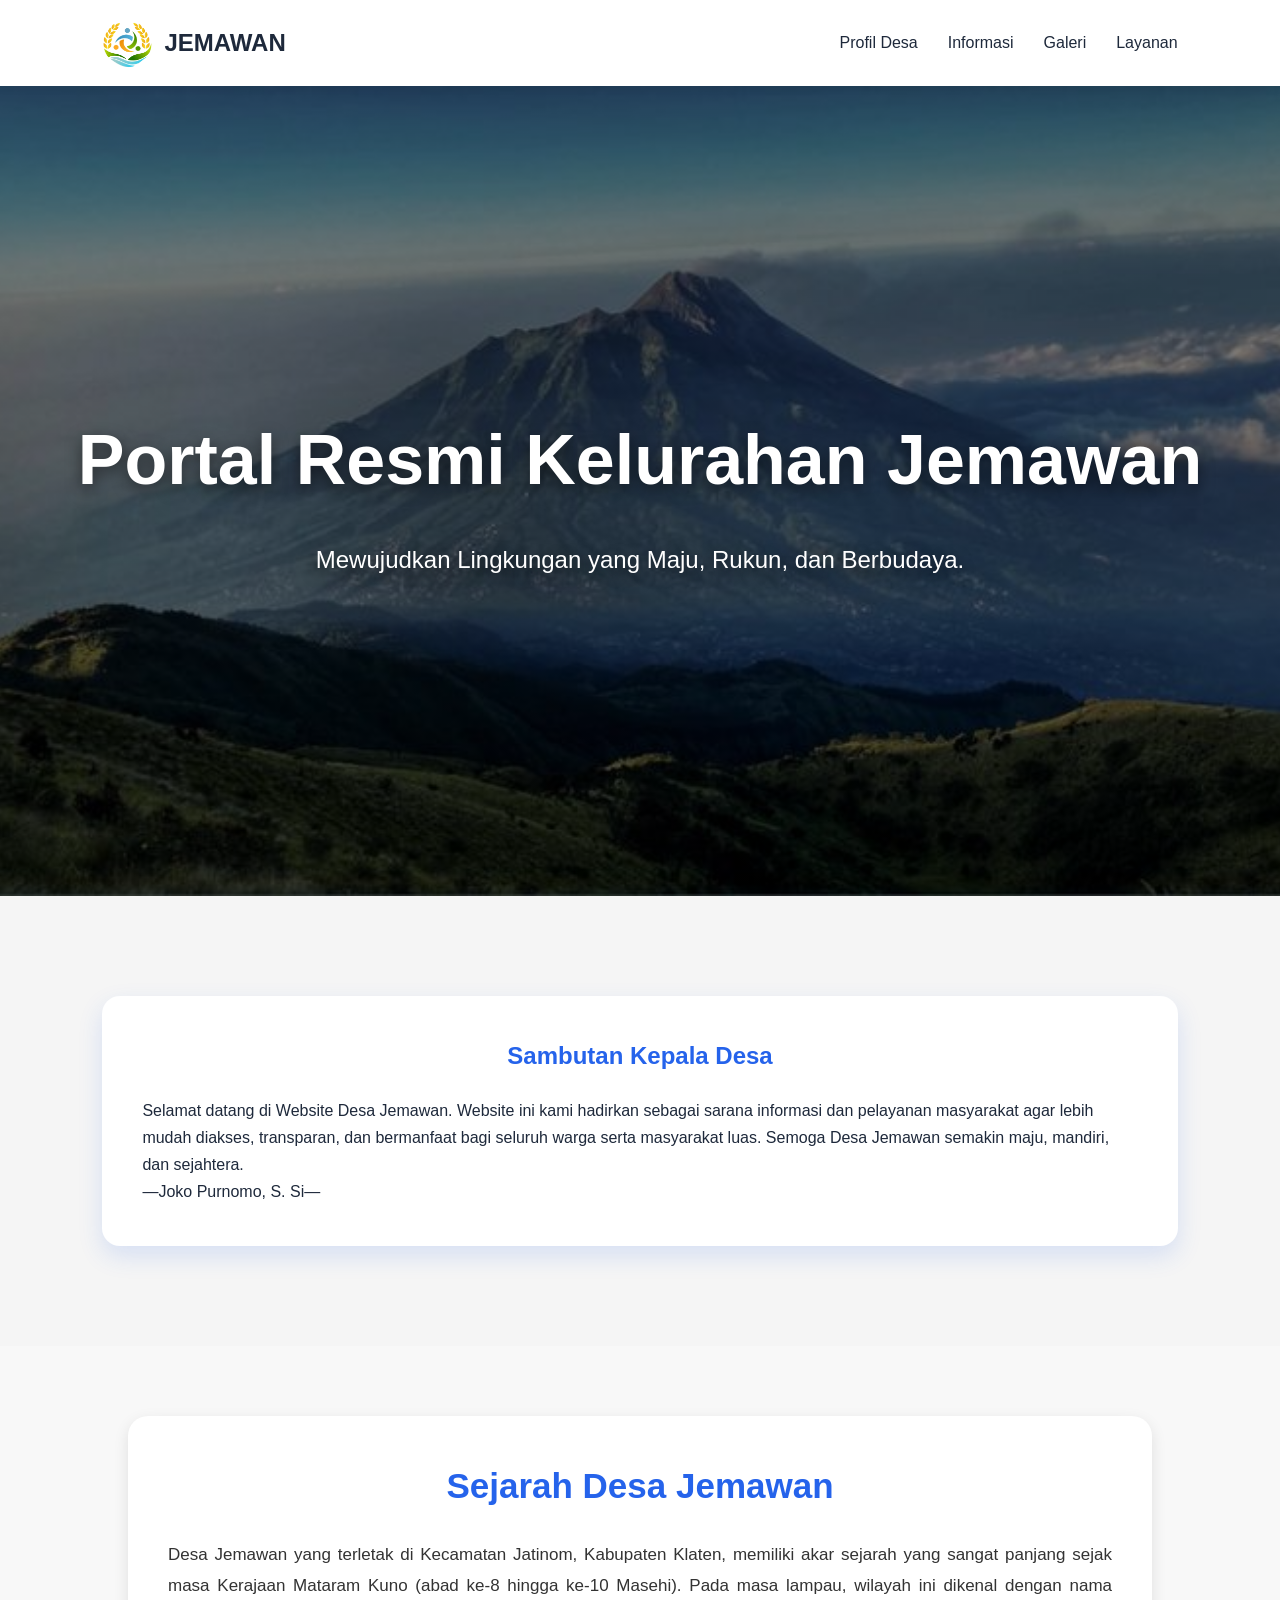
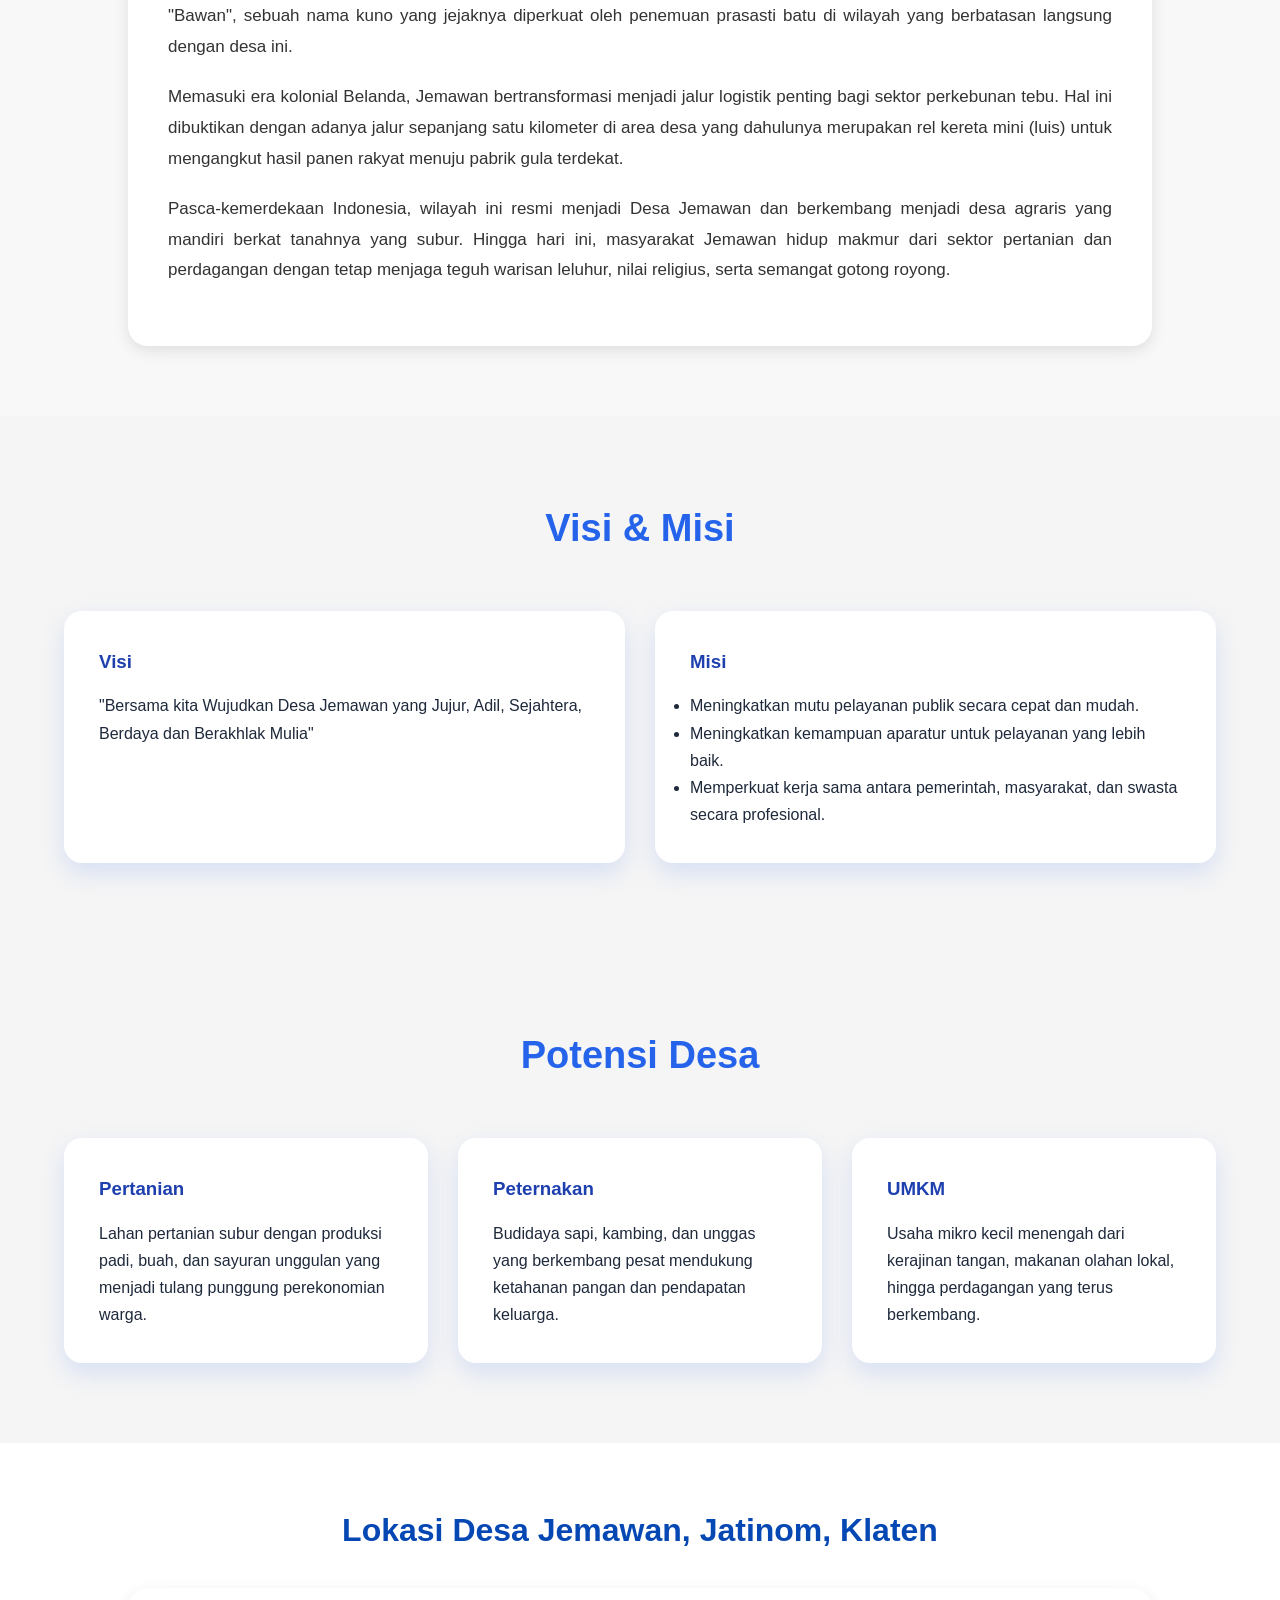
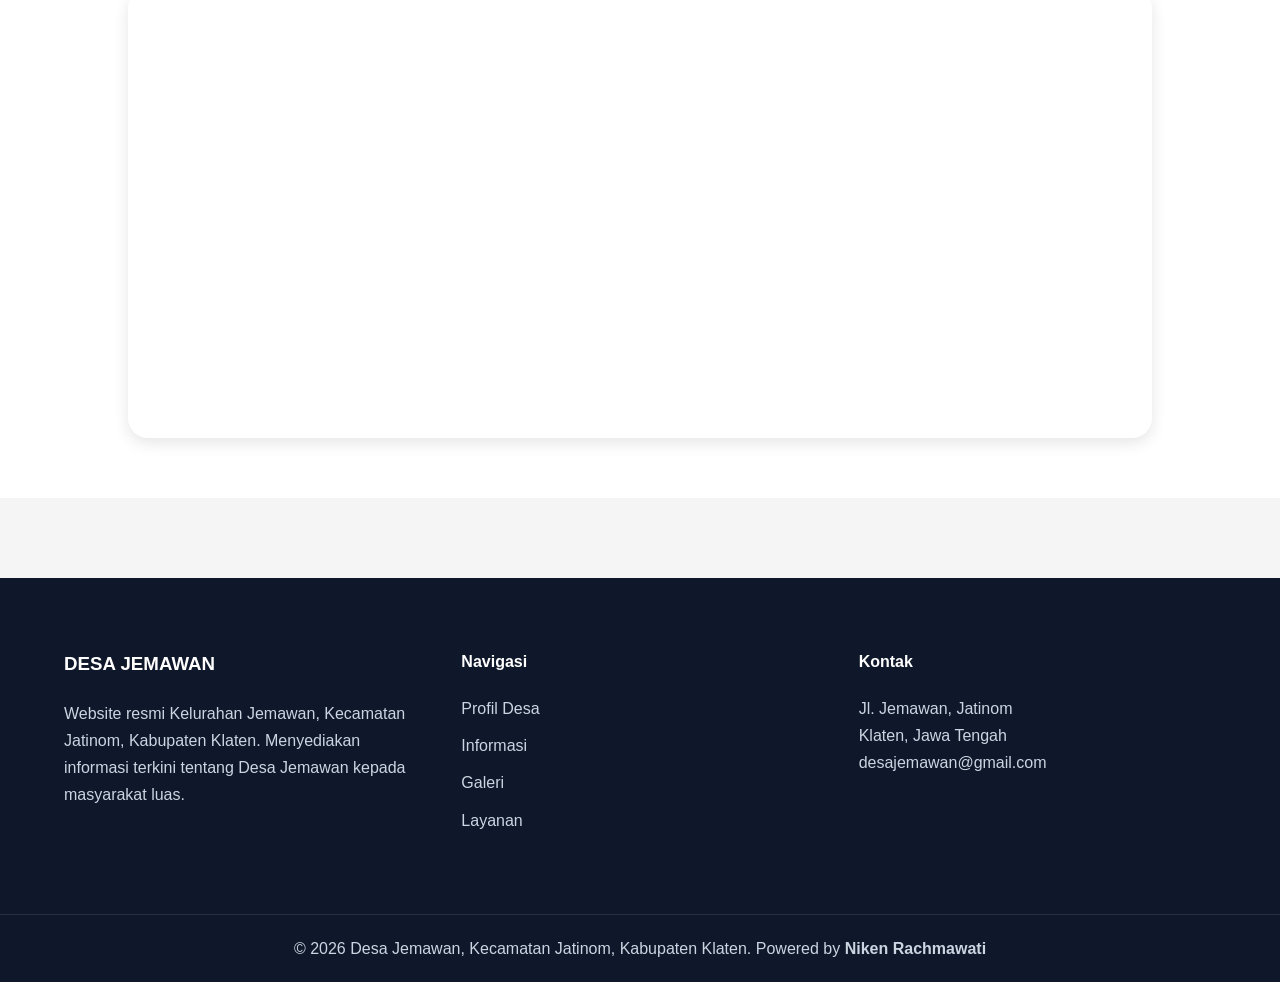
<file: index.html>
<!doctype html>
<html lang="id">
  <head>
    <meta charset="UTF-8" />
    <meta name="viewport" content="width=device-width, initial-scale=1.0" />
    <title>Desa Jemawan</title>
    <link rel="stylesheet" href="style.css" />
  </head>
  <body>
    <!-- NAVBAR -->
    <nav>
      <div class="logo">
        <img src="gambar/logo.png" alt="" />
        <h1>JEMAWAN</h1>
      </div>
      <ul>
        <li><a href="index.html">Profil Desa</a></li>
        <li><a href="informasi.html">Informasi</a></li>
        <li><a href="galeri.html">Galeri</a></li>
        <li><a href="layanan.html">Layanan</a></li>
      </ul>
      <button class="nav-toggle" id="navToggle">&#9776;</button>
    </nav>

    <!-- HERO -->
    <section class="hero">
      <h1>Portal Resmi Kelurahan Jemawan</h1>
      <p>Mewujudkan Lingkungan yang Maju, Rukun, dan Berbudaya.</p>
    </section>

    <!-- SAMBUTAN -->
    <section class="sambutan">
      <div class="text reveal">
        <h2>Sambutan Kepala Desa</h2>
        <p>
          Selamat datang di Website Desa Jemawan. Website ini kami hadirkan
          sebagai sarana informasi dan pelayanan masyarakat agar lebih mudah
          diakses, transparan, dan bermanfaat bagi seluruh warga serta
          masyarakat luas. Semoga Desa Jemawan semakin maju, mandiri, dan
          sejahtera.
        </p>
        <p>—Joko Purnomo, S. Si—</p>

        <p></p>
      </div>
    </section>

    <!-- SEJARAH DESA -->

    <section class="sejarah-section reveal">
      <div class="sejarah-container">
        <h2>Sejarah Desa Jemawan</h2>
        <p>
          Desa Jemawan yang terletak di Kecamatan Jatinom, Kabupaten Klaten,
          memiliki akar sejarah yang sangat panjang sejak masa Kerajaan Mataram
          Kuno (abad ke-8 hingga ke-10 Masehi). Pada masa lampau, wilayah ini
          dikenal dengan nama "Bawan", sebuah nama kuno yang jejaknya diperkuat
          oleh penemuan prasasti batu di wilayah yang berbatasan langsung dengan
          desa ini.
        </p>
        <p>
          Memasuki era kolonial Belanda, Jemawan bertransformasi menjadi jalur
          logistik penting bagi sektor perkebunan tebu. Hal ini dibuktikan
          dengan adanya jalur sepanjang satu kilometer di area desa yang
          dahulunya merupakan rel kereta mini (luis) untuk mengangkut hasil
          panen rakyat menuju pabrik gula terdekat.
        </p>
        <p>
          Pasca-kemerdekaan Indonesia, wilayah ini resmi menjadi Desa Jemawan
          dan berkembang menjadi desa agraris yang mandiri berkat tanahnya yang
          subur. Hingga hari ini, masyarakat Jemawan hidup makmur dari sektor
          pertanian dan perdagangan dengan tetap menjaga teguh warisan leluhur,
          nilai religius, serta semangat gotong royong.
        </p>
      </div>
    </section>

    <!-- VISI MISI -->
    <section class="visi-misi" id="visimisi">
      <div class="container">
        <div class="vm-header reveal">
          <h2>Visi &amp; Misi</h2>
        </div>

        <div class="vm-grid">
          <!-- Kartu Visi -->
          <div class="vm-card reveal">
            <h3>Visi</h3>
            <p>
              "Bersama kita Wujudkan Desa Jemawan yang Jujur, Adil, Sejahtera,
              Berdaya dan Berakhlak Mulia"
            </p>
          </div>
          <!-- Kartu Misi -->
          <div class="vm-card reveal">
            <h3>Misi</h3>
            <ul>
              <li>
                Meningkatkan mutu pelayanan publik secara cepat dan mudah.
              </li>
              <li>
                Meningkatkan kemampuan aparatur untuk pelayanan yang lebih baik.
              </li>
              <li>
                Memperkuat kerja sama antara pemerintah, masyarakat, dan swasta
                secara profesional.
              </li>
            </ul>
          </div>
          <!-- Tag penutup kartu misi -->
        </div>
        <!-- Penutup vm-grid -->
      </div>
      <!-- Penutup container -->
    </section>

    <!-- POTENSI DESA -->
    <section class="potensi" id="potensi">
      <div class="container">
        <div class="potensi-header reveal">
          <h2>Potensi Desa</h2>
        </div>

        <div class="potensi-grid">
          <div class="potensi-card reveal">
            <h3>Pertanian</h3>
            <p>
              Lahan pertanian subur dengan produksi padi, buah, dan sayuran
              unggulan yang menjadi tulang punggung perekonomian warga.
            </p>
          </div>

          <div class="potensi-card reveal">
            <h3>Peternakan</h3>
            <p>
              Budidaya sapi, kambing, dan unggas yang berkembang pesat mendukung
              ketahanan pangan dan pendapatan keluarga.
            </p>
          </div>

          <div class="potensi-card reveal">
            <h3>UMKM</h3>
            <p>
              Usaha mikro kecil menengah dari kerajinan tangan, makanan olahan
              lokal, hingga perdagangan yang terus berkembang.
            </p>
          </div>
        </div>
      </div>
    </section>

    <!-- MAP DESA -->

    <section class="map-section">
      <h2>Lokasi Desa Jemawan, Jatinom, Klaten</h2>

      <div class="map-container">
        <iframe
          src="https://www.google.com/maps/embed?pb=!1m18!1m12!1m3!1d24096.228251646527!2d110.59430471164451!3d-7.655940342905545!2m3!1f0!2f0!3f0!3m2!1i1024!2i768!4f13.1!3m3!1m2!1s0x2e7a42499007c6bb%3A0x8ad4c342df64499b!2sJemawan%2C%20Kec.%20Jatinom%2C%20Kabupaten%20Klaten%2C%20Jawa%20Tengah!5e1!3m2!1sid!2sid!4v1779674688064!5m2!1sid!2sid"
          width="800"
          height="600"
          style="border: 0"
          allowfullscreen=""
          loading="lazy"
          referrerpolicy="no-referrer-when-downgrade"
          allowfullscreen
          loading="lazy"
        >
        </iframe>
      </div>
    </section>

    <!-- FOOTER -->
    <footer class="footer">
      <div class="footer-inner container">
        <div class="footer-brand">
          <h3>DESA JEMAWAN</h3>
          <p>
            Website resmi Kelurahan Jemawan, Kecamatan Jatinom, Kabupaten
            Klaten. Menyediakan informasi terkini tentang Desa Jemawan kepada
            masyarakat luas.
          </p>
        </div>
        <div class="footer-links">
          <h4>Navigasi</h4>
          <ul>
            <li><a href="index.html">Profil Desa</a></li>
            <li><a href="informasi.html">Informasi</a></li>
            <li><a href="galeri.html">Galeri</a></li>
            <li><a href="layanan.html">Layanan</a></li>
          </ul>
        </div>
        <div class="footer-kontak">
          <h4>Kontak</h4>
          <p>Jl. Jemawan, Jatinom</p>
          <p>Klaten, Jawa Tengah</p>
          <p>desajemawan@gmail.com</p>
        </div>
      </div>
      <div class="footer-bottom">
        <p>
          © 2026 Desa Jemawan, Kecamatan Jatinom, Kabupaten Klaten. Powered by
          <strong>Niken Rachmawati</strong>
        </p>
      </div>
    </footer>

    <script src="script.js"></script>
  </body>
</html>
</file>
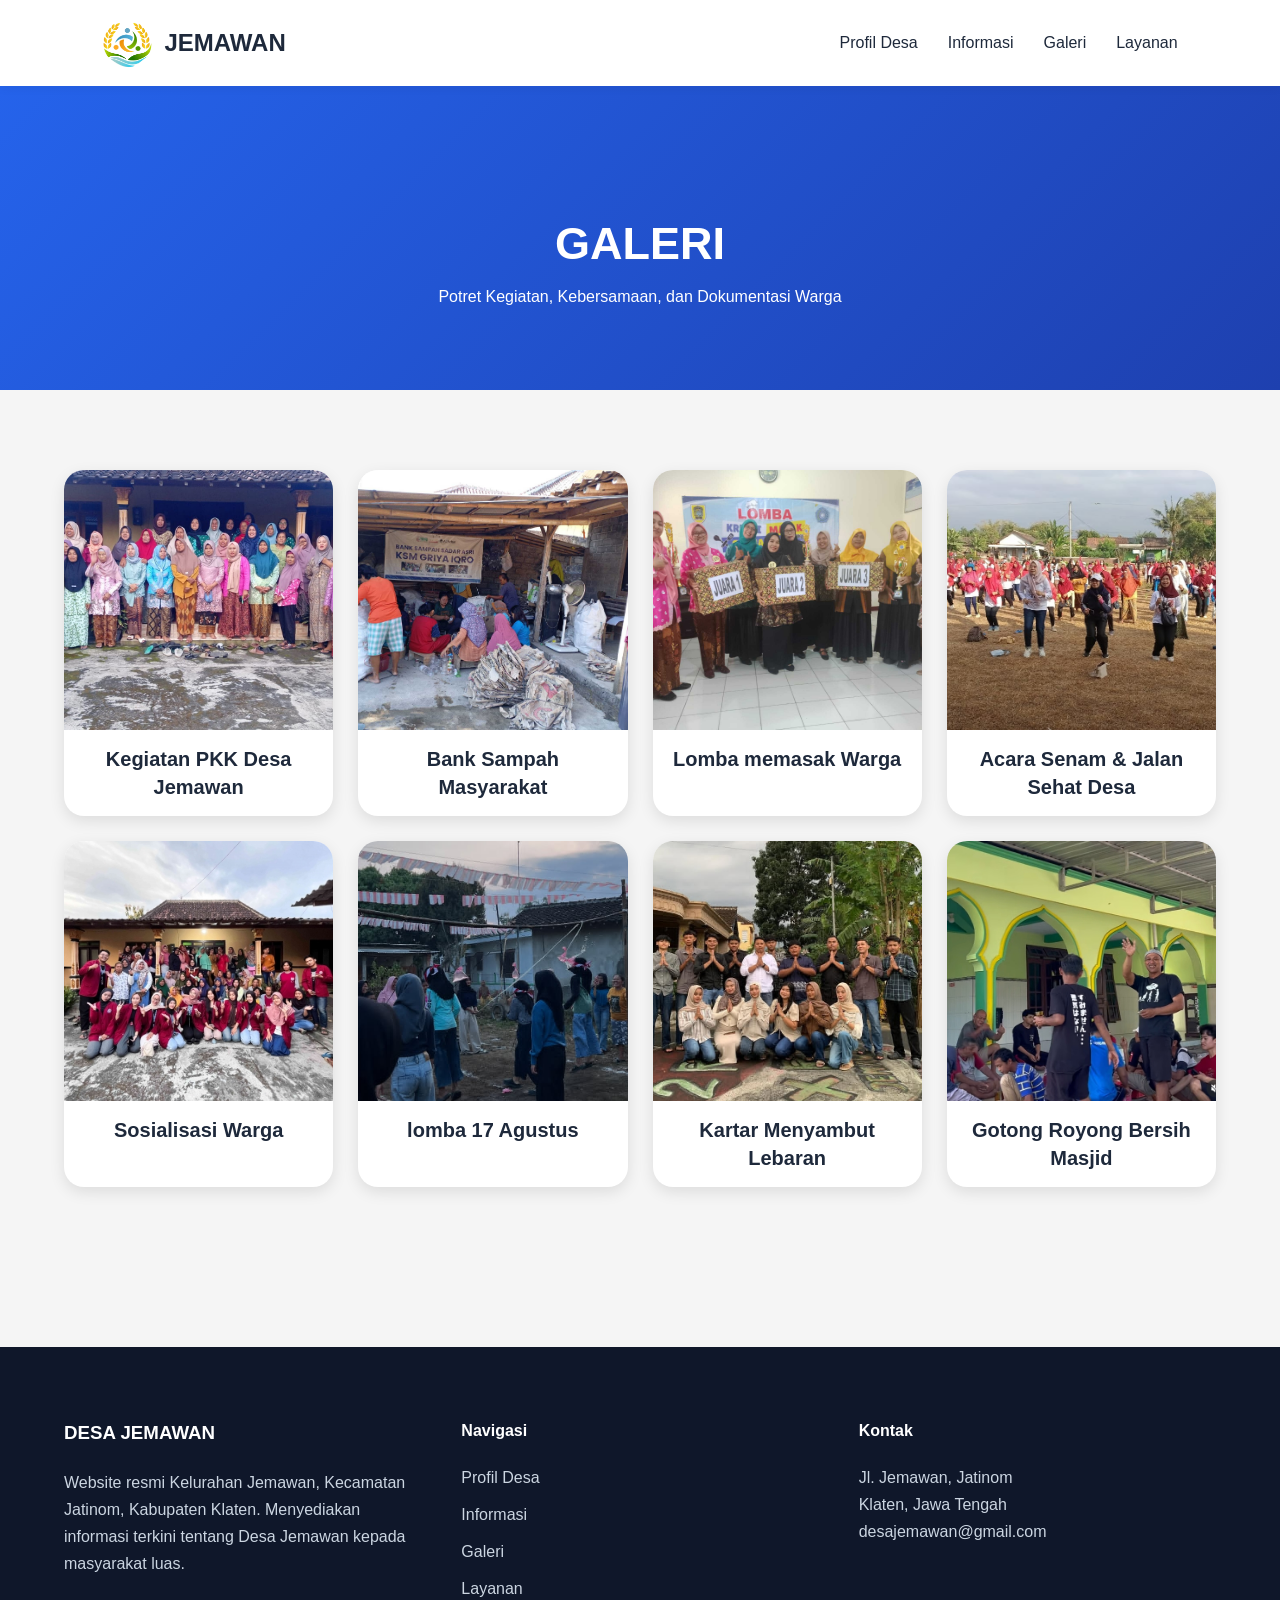
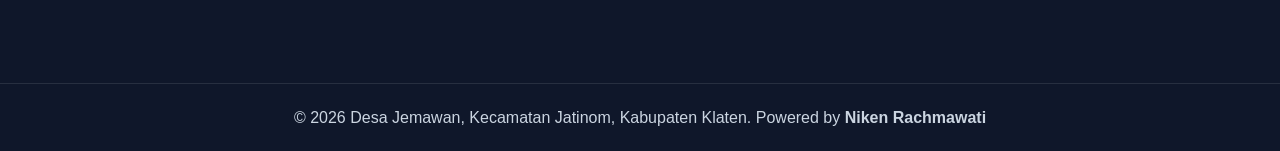
<file: galeri.html>
<!doctype html>
<html lang="id">
  <head>
    <meta charset="UTF-8" />
    <meta name="viewport" content="width=device-width, initial-scale=1.0" />
    <title>Galeri Desa Jemawan</title>
    <link rel="stylesheet" href="style.css" />
  </head>
  <body>
    <!-- NAVBAR -->
    <nav>
      <div class="logo">
        <img src="gambar/logo.png" alt="" />
        <h1>JEMAWAN</h1>
      </div>
      <ul>
        <li><a href="index.html">Profil Desa</a></li>
        <li><a href="informasi.html">Informasi</a></li>
        <li><a href="galeri.html">Galeri</a></li>
        <li><a href="layanan.html">Layanan</a></li>
      </ul>
      <button class="nav-toggle" id="navToggle">&#9776;</button>
    </nav>

    <section class="page-banner">
      <h1>GALERI</h1>
      <p>Potret Kegiatan, Kebersamaan, dan Dokumentasi Warga</p>
      <p></p>
    </section>

    <section class="gallery">
      <div class="gallery-box">
        <img src="gambar/foto1.jpg" alt="foto desa" />
        <p>Kegiatan PKK Desa Jemawan</p>
      </div>

      <div class="gallery-box">
        <img src="gambar/foto2.jpg" alt="foto desa" />
        <p>Bank Sampah Masyarakat</p>
      </div>

      <div class="gallery-box">
        <img src="gambar/foto3.jpg" alt="foto desa" />
        <p>Lomba memasak Warga</p>
      </div>

      <div class="gallery-box">
        <img src="gambar/foto4.jpg" alt="foto desa" />
        <p>Acara Senam & Jalan Sehat Desa</p>
      </div>

      <div class="gallery-box">
        <img src="gambar/foto5.jpg" alt="foto desa" />
        <p>Sosialisasi Warga</p>
      </div>

      <div class="gallery-box">
        <img src="gambar/foto6.jpeg" alt="foto desa" />
        <p>lomba 17 Agustus</p>
      </div>

      <div class="gallery-box">
        <img src="gambar/foto7.jpeg" alt="foto desa" />
        <p>Kartar Menyambut Lebaran</p>
      </div>

      <div class="gallery-box">
        <img src="gambar/foto8.jpeg" alt="foto desa" />
        <p>Gotong Royong Bersih Masjid</p>
      </div>
    </section>

    <!-- FOOTER -->
    <footer class="footer">
      <div class="footer-inner container">
        <div class="footer-brand">
          <h3>DESA JEMAWAN</h3>
          <p>
            Website resmi Kelurahan Jemawan, Kecamatan Jatinom, Kabupaten
            Klaten. Menyediakan informasi terkini tentang Desa Jemawan kepada
            masyarakat luas.
          </p>
        </div>
        <div class="footer-links">
          <h4>Navigasi</h4>
          <ul>
            <li><a href="index.html">Profil Desa</a></li>
            <li><a href="informasi.html">Informasi</a></li>
            <li><a href="galeri.html">Galeri</a></li>
            <li><a href="layanan.html">Layanan</a></li>
          </ul>
        </div>
        <div class="footer-kontak">
          <h4>Kontak</h4>
          <p>Jl. Jemawan, Jatinom</p>
          <p>Klaten, Jawa Tengah</p>
          <p>desajemawan@gmail.com</p>
        </div>
      </div>
      <div class="footer-bottom">
        <p>
          © 2026 Desa Jemawan, Kecamatan Jatinom, Kabupaten Klaten. Powered by
          <strong>Niken Rachmawati</strong>
        </p>
      </div>
    </footer>

    <script src="script.js"></script>
  </body>
</html>
</file>
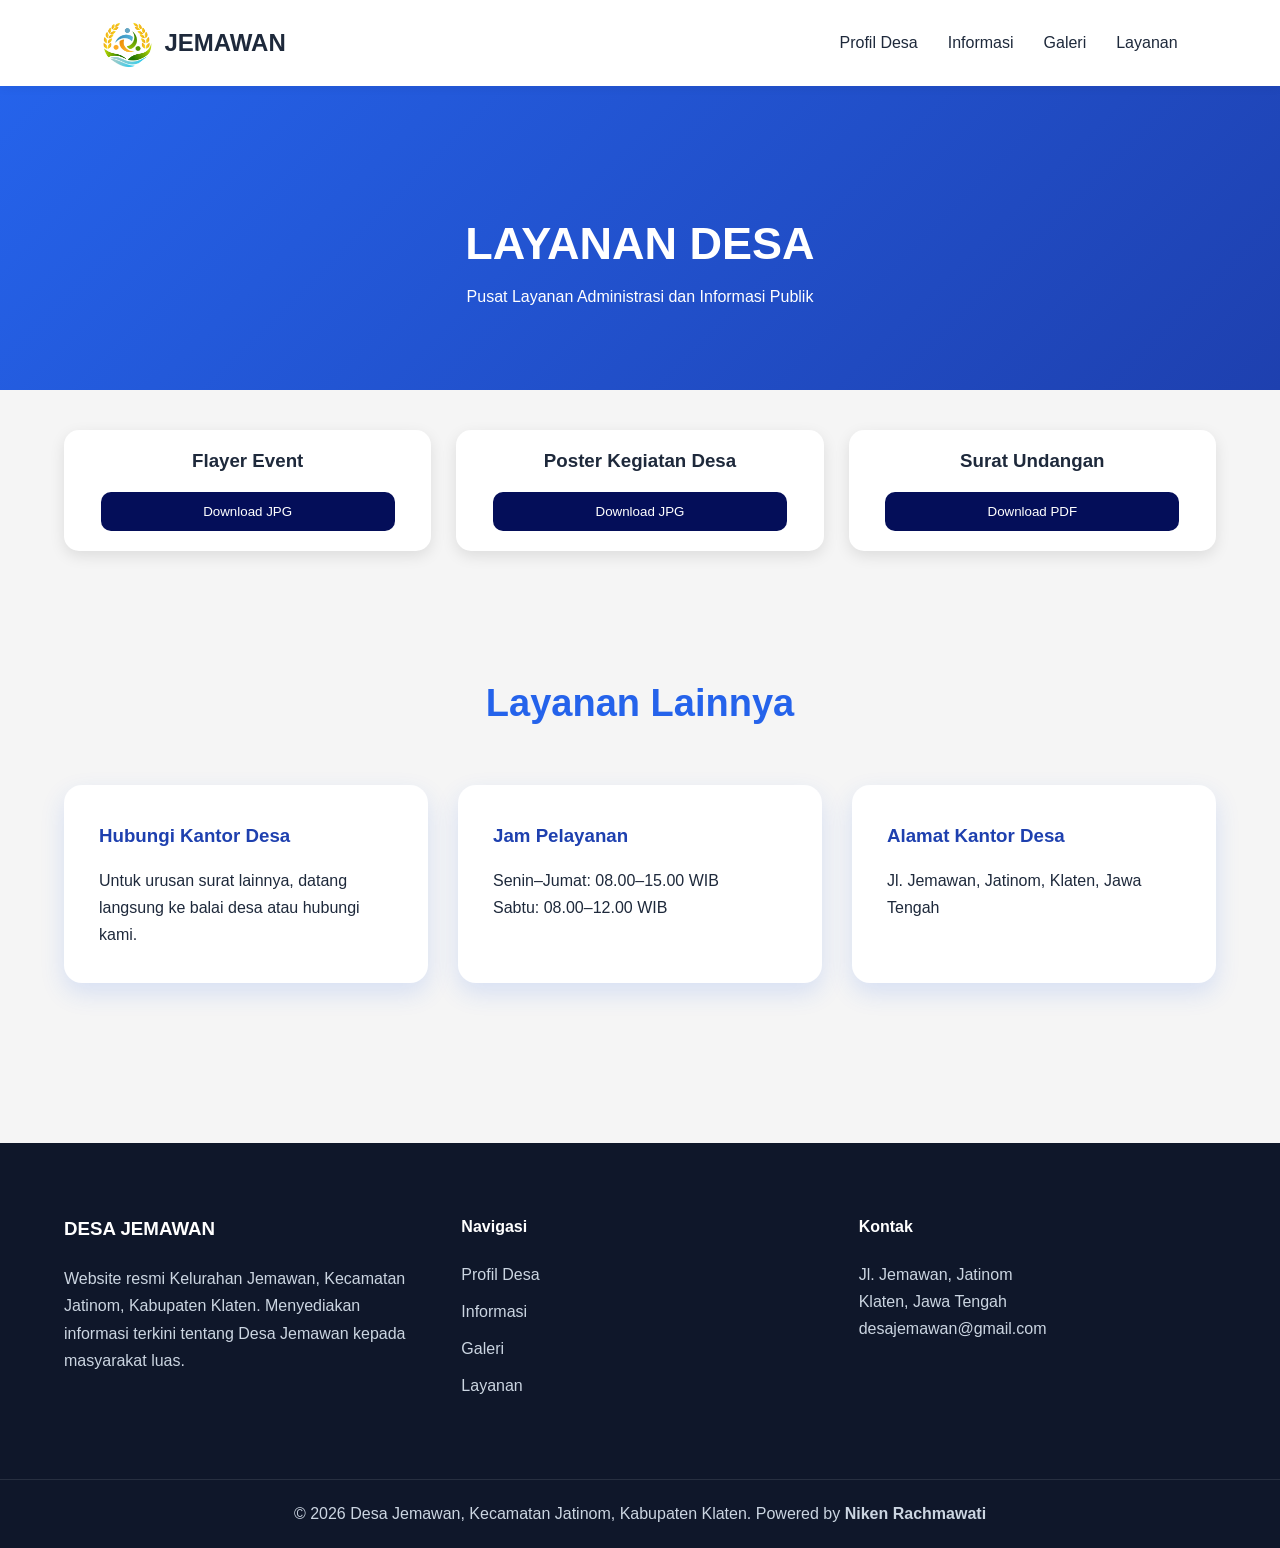
<file: layanan.html>
<!doctype html>
<html lang="id">
  <head>
    <meta charset="UTF-8" />
    <meta name="viewport" content="width=device-width, initial-scale=1.0" />
    <title>Layanan Desa Jemawan</title>
    <link rel="stylesheet" href="style.css" />
  </head>
  <body>
    <!-- NAVBAR -->
    <nav>
      <div class="logo">
        <img src="gambar/logo.png" alt="" />
        <h1>JEMAWAN</h1>
      </div>
      <ul>
        <li><a href="index.html">Profil Desa</a></li>
        <li><a href="informasi.html">Informasi</a></li>
        <li><a href="galeri.html">Galeri</a></li>
        <li><a href="layanan.html">Layanan</a></li>
      </ul>
      <button class="nav-toggle" id="navToggle">&#9776;</button>
    </nav>

    <section class="page-banner">
      <h1>LAYANAN DESA</h1>
      <p>Pusat Layanan Administrasi dan Informasi Publik</p>
      <p></p>
    </section>



    <!-- DOWNLOAD -->
<section class="download-container">

  <!-- POTENSI DESA -->
  <div class="card reveal">
    

    <h3>Flayer Event</h3>

    <button
      class="btn"
      onclick="downloadFile('gambar/flyerevent.jpg','flyerevent.jpg')"
    >
      Download JPG
    </button>
  </div>

  <!-- EVENT DESA -->
  <div class="card reveal">
   

    <h3>Poster Kegiatan Desa</h3>

    <button
      class="btn"
      onclick="downloadFile('gambar/kegiatan.jpg','kegiatan.jpg')"
    >
      Download JPG
    </button>
  </div>

  <!-- SURAT PDF -->
  <div class="card reveal">
    

    <h3>Surat Undangan</h3>

    <button
      class="btn"
      onclick="downloadFile('surat/surat_undangan.pdf','surat_undangan.pdf')"
    >
      Download PDF
    </button>
  </div>

</section>
</div>

    <!-- LAYANAN LAINNYA -->
    <section class="layanan-info-section">
      <div class="container">
        <div class="layanan-header reveal">
          <h2>Layanan Lainnya</h2>
        </div>
        <div class="layanan-info-grid">
          <div class="layanan-info-card reveal">
            <h3>Hubungi Kantor Desa</h3>
            <p>
              Untuk urusan surat lainnya, datang langsung ke balai desa atau
              hubungi kami.
            </p>
          </div>
          <div class="layanan-info-card reveal delay-1">
            <h3>Jam Pelayanan</h3>
            <p>Senin–Jumat: 08.00–15.00 WIB<br />Sabtu: 08.00–12.00 WIB</p>
          </div>
          <div class="layanan-info-card reveal delay-2">
            <h3>Alamat Kantor Desa</h3>
            <p>Jl. Jemawan, Jatinom, Klaten, Jawa Tengah</p>
          </div>
        </div>
      </div>
    </section>

    <!-- FOOTER -->
    <footer class="footer">
      <div class="footer-inner container">
        <div class="footer-brand">
          <h3>DESA JEMAWAN</h3>
          <p>
            Website resmi Kelurahan Jemawan, Kecamatan Jatinom, Kabupaten
            Klaten. Menyediakan informasi terkini tentang Desa Jemawan kepada
            masyarakat luas.
          </p>
        </div>
        <div class="footer-links">
          <h4>Navigasi</h4>
          <ul>
            <li><a href="index.html">Profil Desa</a></li>
            <li><a href="informasi.html">Informasi</a></li>
            <li><a href="galeri.html">Galeri</a></li>
            <li><a href="layanan.html">Layanan</a></li>
          </ul>
        </div>
        <div class="footer-kontak">
          <h4>Kontak</h4>
          <p>Jl. Jemawan, Jatinom</p>
          <p>Klaten, Jawa Tengah</p>
          <p>desajemawan@gmail.com</p>
        </div>
      </div>
      <div class="footer-bottom">
        <p>
          © 2026 Desa Jemawan, Kecamatan Jatinom, Kabupaten Klaten. Powered by
          <strong>Niken Rachmawati</strong>
        </p>
      </div>
    </footer>

    <script src="script.js"></script>
  </body>
</html>
</file>
<file: style.css>
/* ===================================
   DESA JEMAWAN MODERN UI
=================================== */

@import url("https://fonts.googleapis.com/css2?family=Poppins:wght@300;400;500;600;700&display=swap");

:root {
  --primary: #2563eb;
  --primary-dark: #1e40af;
  --secondary: #eff6ff;
  --white: #ffffff;
  --text: #1e293b;
  --text-light: #64748b;
  --shadow: 0 10px 25px rgba(37, 99, 235, 0.15);
  --radius: 18px;
}
* {
  margin: 0;
  padding: 0;
  box-sizing: border-box;
}
html {
  scroll-behavior: smooth;
  overflow-x: hidden; /* Tambahkan ini agar tidak bisa digeser kanan-kiri */
}

body {
  font-family: "Poppins", sans-serif;
  background: #f8fbff;
  color: var(--text);
  line-height: 1.7;
  overflow-x: hidden; /* Tambahkan ini juga sebagai pengaman tambahan */
  width: 100%; /* Memastikan lebar body pas seukuran layar */
}
html {
  scroll-behavior: smooth;
}
body {
  font-family: "Poppins", sans-serif;
  background: #f8fbff;
  color: var(--text);
  line-height: 1.7;
}
/* CONTAINER */
.container {
  width: 90%;
  max-width: 1200px;
  margin: auto;
}

/* NAVBAR */
nav {
  width: 100%;
  background: rgba(255, 255, 255, 0.95);
  backdrop-filter: blur(10px);
  display: flex;
  justify-content: space-between;
  align-items: center;
  padding: 18px 8%;
  position: sticky;
  top: 0;
  z-index: 999;
  box-shadow: 0 2px 10px rgba(0, 0, 0, 0.05);
}
/* LOGO */
.logo {
  display: flex;
  align-items: center;
  gap: 12px;
}
.logo img {
  width: 50px;
  height: 50px;
  object-fit: cover;
  border-radius: 50%;
}
.logo h1 {
  font-size: 24px;
  font-weight: 700;
  color: #1e293b;
}
/* MENU */
nav ul {
  display: flex;
  list-style: none;
  gap: 30px;
}
nav ul li a {
  text-decoration: none;
  color: var(--text);
  font-weight: 500;
  transition: 0.3s;
}
nav ul li a:hover {
  color: var(--primary);
}
/* TOGGLE */
.nav-toggle {
  display: none;
  font-size: 28px;
  background: none;
  border: none;
  cursor: pointer;
}

/* HERO */
.hero {
  min-height: 90vh;
  background:
    linear-gradient(rgba(0, 0, 0, 0.5), rgba(0, 0, 0, 0.5)),
    url("gambar/banner1.jpg");
  background-size: cover;
  background-position: center;
  background-repeat: no-repeat;
  display: flex;
  justify-content: center;
  align-items: center;
  flex-direction: column;
  text-align: center;
  color: white;
  padding: 20px;
}
.hero h1 {
  font-size: 70px;
  margin-bottom: 20px;
  text-shadow: 0 5px 15px rgba(0, 0, 0, 0.5);
  animation: fadeUp 1s ease;
}
.hero p {
  font-size: 24px;
  max-width: 700px;
  text-shadow: 0 5px 15px rgba(0, 0, 0, 0.5);
  animation: fadeUp 1.3s ease;
}

/* PAGE BANNER */
.page-banner {
  padding: 120px 20px 80px;
  background: linear-gradient(135deg, var(--primary), var(--primary-dark));
  text-align: center;
  color: white;
}
.page-banner h1 {
  font-size: 45px;
}
/* SECTION */
section {
  padding: 80px 0;
}
/* CARD */
.vm-card,
.potensi-card,
.news-card,
.download-card,
.layanan-info-card,
.gallery-box,
.stat-card {
  background: white;
  border-radius: var(--radius);
  box-shadow: var(--shadow);
  transition: 0.4s;
}
.vm-card:hover,
.potensi-card:hover,
.news-card:hover,
.download-card:hover,
.layanan-info-card:hover,
.gallery-box:hover,
.stat-card:hover {
  transform: translateY(-8px);
}
/* SAMBUTAN */

.sambutan {
  padding: 100px 8%;
}

.sambutan .text {
  background: white;
  padding: 40px;
  border-radius: var(--radius);
  box-shadow: var(--shadow);
}

.sambutan h2 {
  color: var(--primary);
  margin-bottom: 20px;
}

/* =========================
   SEJARAH DESA
========================= */

.sejarah-section {
  padding: 70px 10%;
  background: #f8f8f8;
}

.sejarah-container {
  background: white;
  padding: 40px;
  border-radius: 20px;
  box-shadow: 0 5px 15px rgba(0, 0, 0, 0.1);
}

.sejarah-container h2 {
  text-align: center;
  color: #2563eb;
  margin-bottom: 25px;
  font-size: 35px;
}

.sejarah-container p {
  font-size: 17px;
  line-height: 1.8;
  color: #333;
  margin-bottom: 20px;
  text-align: justify;
}

/* VISI MISI */

.vm-header,
.potensi-header,
.stat-header,
.layanan-header {
  text-align: center;
  margin-bottom: 50px;
}

.vm-header h2,
.potensi-header h2,
.stat-header h2,
.layanan-header h2,
.berita h2 {
  font-size: 38px;
  color: var(--primary);
}

.vm-grid,
.potensi-grid,
.news-grid,
.download-grid,
.layanan-info-grid {
  display: grid;
  grid-template-columns: repeat(auto-fit, minmax(280px, 1fr));
  gap: 30px;
}

.vm-card,
.potensi-card,
.news-card,
.download-card,
.layanan-info-card {
  padding: 35px;
}

.vm-card h3,
.potensi-card h3,
.news-card h3,
.download-card h3,
.layanan-info-card h3 {
  color: var(--primary-dark);
  margin-bottom: 15px;
}

/* =========================
   MAP DESA
========================= */

.map-section {
  padding: 60px 10%;
  background: #ffffff;
}

.map-section h2 {
  text-align: center;
  margin-bottom: 30px;
  color: #0648b3;
  font-size: 32px;
}

.map-container {
  width: 100%;
  height: 450px;
  border-radius: 20px;
  overflow: hidden;
  box-shadow: 0 5px 15px rgba(0, 0, 0, 0.1);
}

.map-container iframe {
  width: 100%;
  height: 100%;
  border: 0;
  /* MAP TERKUNCI */
  pointer-events: none;
}

/* STATISTIK */

.statistik {
  background: #f1f7ff;
}

.stat-grid-5 {
  display: grid;
  grid-template-columns: repeat(auto-fit, minmax(180px, 1fr));
  gap: 25px;
  margin-bottom: 30px;
}

.stat-grid-center {
  display: flex;
  justify-content: center;
  gap: 25px;
  flex-wrap: wrap;
}

.stat-card {
  padding: 30px;
  text-align: center;
}

.stat-num,
.stat-num-rp {
  font-size: 35px;
  font-weight: 700;
  color: var(--primary);
}

.stat-label {
  margin-top: 10px;
  color: var(--text-light);
}

/* BERITA */

h2 {
  text-align: center;
}

.news-card {
  background: white;
  border-radius: 20px;
  overflow: hidden;
  box-shadow: 0 5px 15px rgba(0, 0, 0, 0.1);
  transition: 0.3s;
  display: flex;
  flex-direction: column;
}

.news-card:hover {
  transform: translateY(-5px);
}

.news-card img {
  width: 100%;
  height: 230px;
  object-fit: cover;
  transition: 0.5s;
}

.news-card:hover img {
  transform: scale(1.05);
}

.news-card h3 {
  font-size: 26px;
  padding: 20px 20px 10px;
  color: #1e293b;
}

.news-card span {
  padding: 0 20px;
  color: #64748b;
  font-size: 14px;
}

.news-card p {
  padding: 15px 20px 25px;
  color: #334155;
  line-height: 1.7;
  font-size: 16px;
}

/* GALERI */

.gallery {
  width: 90%;
  max-width: 1200px;
  margin: auto;

  display: grid;
  grid-template-columns: repeat(auto-fit, minmax(250px, 1fr));
  gap: 25px;
}

.gallery-box {
  background: white;
  border-radius: 20px;
  overflow: hidden;
  box-shadow: 0 5px 15px rgba(0, 0, 0, 0.1);
  transition: 0.3s;
  display: flex;
  flex-direction: column;
}

.gallery-box:hover {
  transform: translateY(-5px);
}

.gallery-box img {
  width: 100%;
  height: 260px;
  object-fit: cover;
  transition: 0.5s;
  display: block;
}

.gallery-box:hover img {
  transform: scale(1.05);
}

.gallery-box p {
  padding: 15px;
  font-size: 20px;
  font-weight: 600;
  text-align: center;
  line-height: 1.4;
  color: #1e293b;
}

/* BUTTON */

* {
  margin: 0;
  padding: 0;
  box-sizing: border-box;
  font-family: Arial, sans-serif;
}

body {
  background: #f5f5f5;
}

header {
  background: rgb(12, 23, 93);
  color: white;
  text-align: center;
  padding: 30px;
}

.download-container {
  width: 90%;
  margin: auto;
  padding: 40px 0;

  display: grid;
  grid-template-columns: repeat(auto-fit, minmax(250px, 1fr));
  gap: 25px;
}

.card {
  background: white;
  border-radius: 15px;
  overflow: hidden;
  box-shadow: 0 5px 15px rgba(0, 0, 0, 0.1);

  transition: 0.3s;
}

.card:hover {
  transform: translateY(-5px);
}

.card img {
  width: 100%;
  height: 220px;
  object-fit: cover;
}

.card h3 {
  padding: 15px;
  text-align: center;
}

.btn {
  display: block;
  width: 80%;
  margin: 0 auto 20px;
  text-align: center;
  background: rgb(4, 14, 89);
  color: white;
  text-decoration: none;
  padding: 12px;
  border: none;
  border-radius: 10px;
  cursor: pointer;
  transition: 0.3s;
}

.btn:hover {
  background: rgb(4, 14, 89);
}

/* REVEAL */
.reveal {
  opacity: 0;
  transform: translateY(40px);
  transition: 1s;
}
.reveal.active {
  opacity: 1;
  transform: translateY(0);
}

/* FOOTER */

.footer {
  background: #0f172a;
  color: white;
  margin-top: 80px;
}
.footer-inner {
  display: grid;
  grid-template-columns: repeat(auto-fit, minmax(250px, 1fr));
  gap: 40px;
  padding: 70px 0;
}
.footer h3,
.footer h4 {
  margin-bottom: 20px;
}
.footer p,
.footer a {
  color: #cbd5e1;
  text-decoration: none;
}
.footer-links ul {
  list-style: none;
}
.footer-links li {
  margin-bottom: 10px;
}
.footer a:hover {
  color: white;
}
.footer-bottom {
  text-align: center;
  padding: 20px;
  border-top: 1px solid rgba(255, 255, 255, 0.1);
}

/* REVEAL */

.reveal {
  opacity: 0;
  transform: translateY(50px);
  transition: 1s;
}
.reveal.active {
  opacity: 1;
  transform: translateY(0);
}

/* ANIMATION */

@keyframes fadeUp {
  from {
    opacity: 0;
    transform: translateY(40px);
  }
  to {
    opacity: 1;
    transform: translateY(0);
  }
}

/* RESPONSIVE */

@media (max-width: 900px) {
  nav ul {
    position: fixed; /* Diubah dari absolute ke fixed agar stabil di layar HP */
    top: 70px; /* Sesuaikan dengan tinggi navbar kamu biar pas di bawahnya */
    right: -100%; /* Tetap sembunyikan di kanan luar layar */
    background: white;
    width: 200px; /* Sedikit diperkecil agar tidak terlalu lebar */
    flex-direction: column;
    padding: 20px;
    transition: 0.4s;
    box-shadow: var(--shadow);
    border-radius: 8px; /* Biar pojokannya sedikit melengkung rapi */
  }

  /* Ketika diklik, menu muncul bergeser ke kiri */
  nav ul.active {
    right: 5%; /* Jarak kotak menu dari tepi kanan layar */
  }

  /* Ubah dari titik (.) menjadi pagar (#) karena di HTML kamu pakainya id="navToggle" */
  #navToggle {
    display: block;
    background: none;
    border: none;
    font-size: 24px;
    cursor: pointer;
  }

  .hero h1 {
    font-size: 38px;
  }

  .page-banner h1 {
    font-size: 34px;
  }
}
</file>
